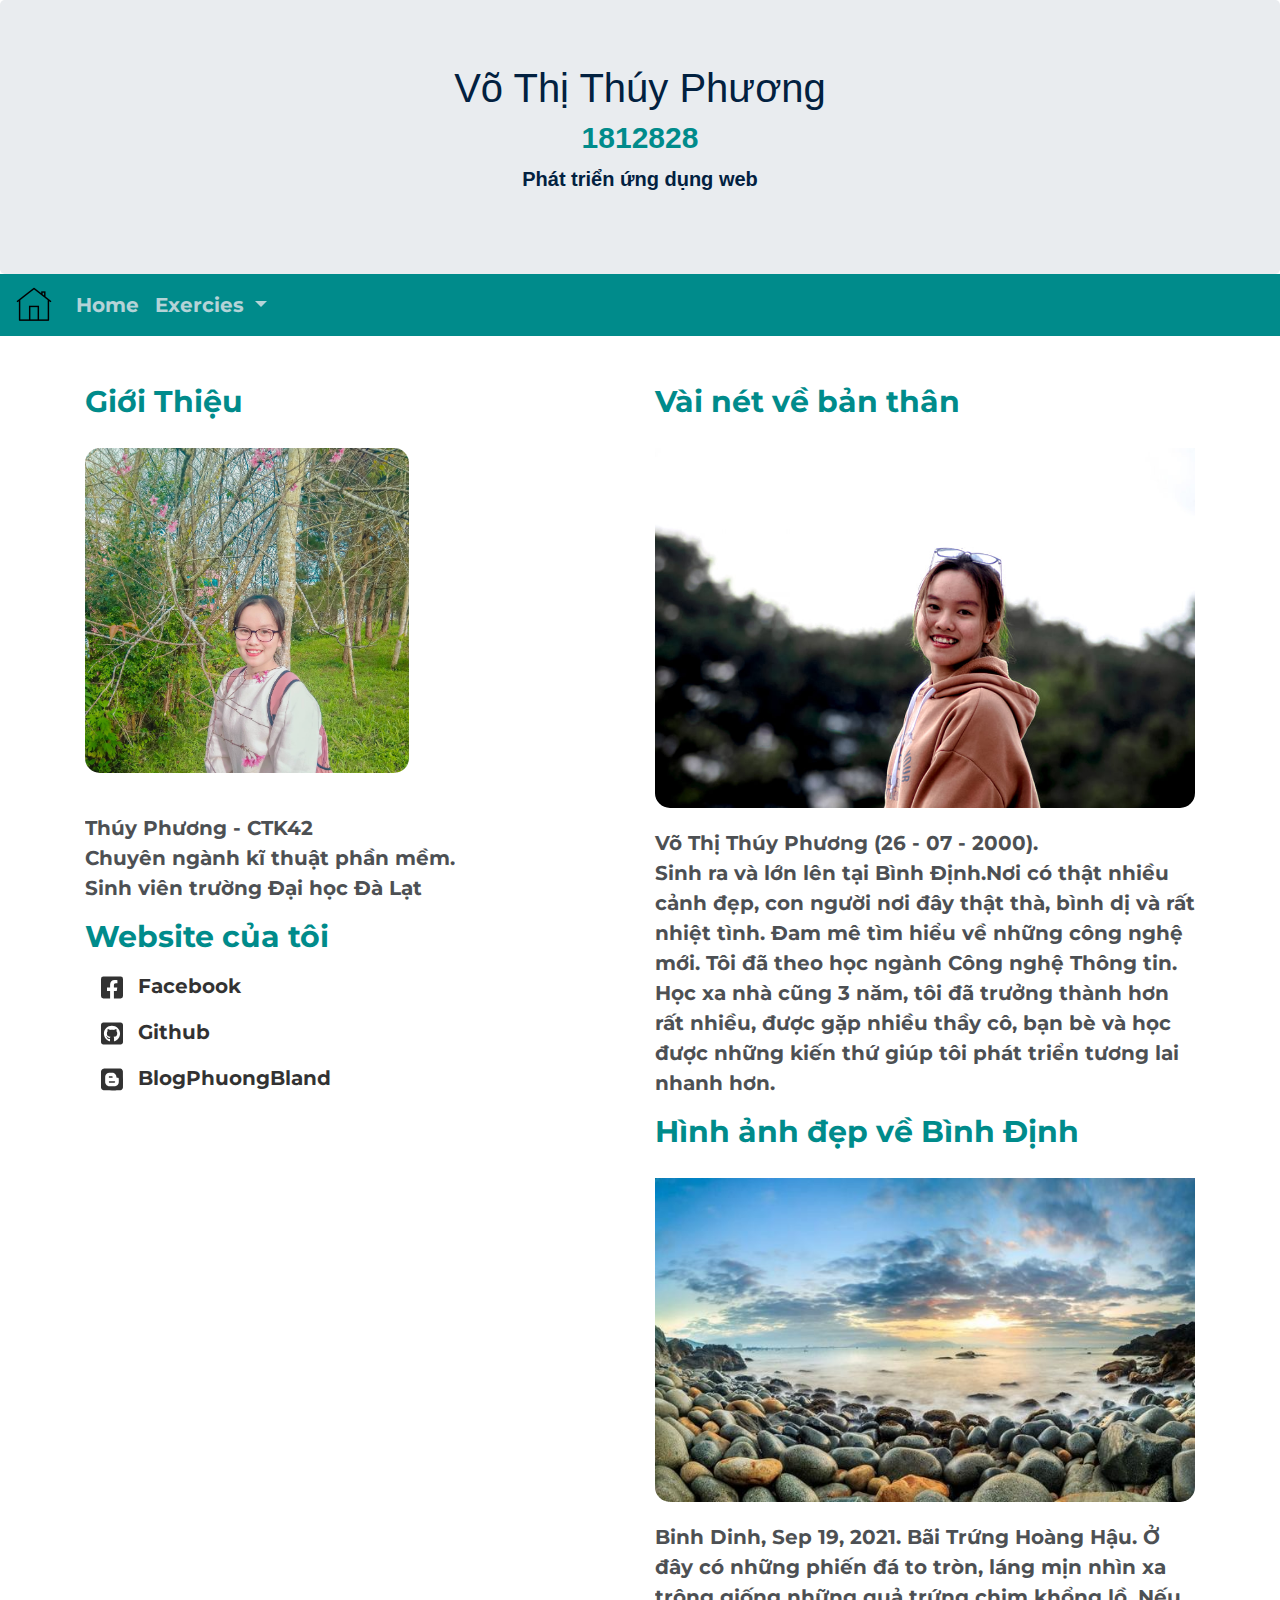
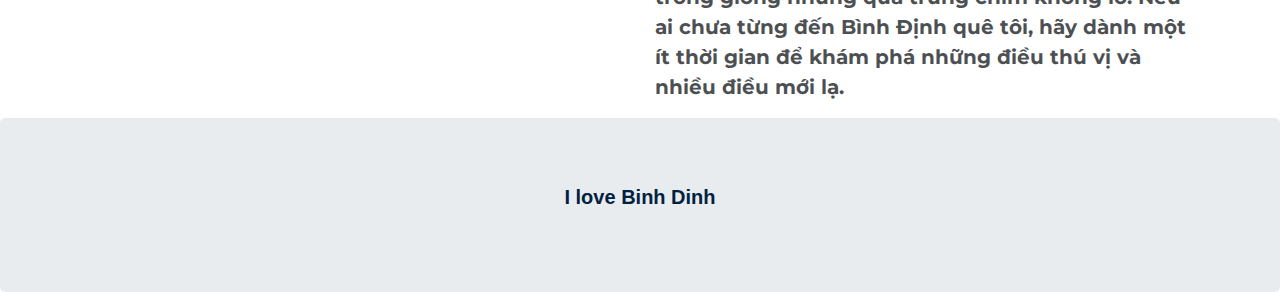
<file: index.html>
<!DOCTYPE html>
<html lang="en">

<head>
    <title>Võ Thị Thúy Phương</title>
    <meta charset="utf-8">
    <meta name="viewport" content="width=device-width, initial-scale=1">
    <link href="https://fonts.googleapis.com/css?family=Roboto:100,100i,300,300i,400,400i,500,500i,700,700i,900,900i"
        rel="stylesheet" />
    <link rel="stylesheet" href="https://maxcdn.bootstrapcdn.com/bootstrap/4.5.2/css/bootstrap.min.css">
    <script src="https://ajax.googleapis.com/ajax/libs/jquery/3.5.1/jquery.min.js"></script>
    <script src="https://cdnjs.cloudflare.com/ajax/libs/popper.js/1.16.0/umd/popper.min.js"></script>
    <script src="https://maxcdn.bootstrapcdn.com/bootstrap/4.5.2/js/bootstrap.min.js"></script>
    <link rel="preconnect" href="https://fonts.googleapis.com">
    <link rel="preconnect" href="https://fonts.gstatic.com" crossorigin>
    <link href="https://fonts.googleapis.com/css2?family=Montserrat:wght@200&display=swap" rel="stylesheet">
    <style>
        body {
            font-family: 'Montserrat', sans-serif;
            font-size: 15px;

        }

        .name img {
            width: 60%;
            border-radius: 15px;
            margin: 20px 0;
            background-size: cover;

        }

        .jumbotron {
            color: #022140;
            font-family: Arial, Helvetica, sans-serif;

        }

        .jumbotron p {
            font-weight: bold;
            font-size: 20px;
        }

        .container p {
            font-size: 20px;
            padding-top: 20px;
            font-weight: bold;
            opacity: 0.8;
        }

        .nav-item a {
            color: black;
            font-weight: bold;
            opacity: 0.8;
        }

        .nav-item a:hover {
            color: red;
            font-weight: bold;
        }

        h2 {
            font-weight: bold;
            font-size: 30px;
            color: darkcyan;
        }


        .fakeimg img {
            width: 100%;
            background-size: cover;
            border-radius: 15px;
            padding-top: 20px;
        }

        .navbar {
            background-color: darkcyan !important;
        }

        .nav a img {
            margin-right: 15px;
        }
    </style>
</head>

<body>
    <!----------------------------Jumbotron--------------------------------------------->
    <div class="jumbotron text-center" style="margin-bottom:0">
        <h1>Võ Thị Thúy Phương</h1>
        <h2>1812828</h2>
        <p>Phát triển ứng dụng web</p>

    </div>
    <!-- --------------------------------Navbar------------------------------->
    <nav class="navbar navbar-expand-lg navbar-light bg-light mb-5">
        <a class="navbar-brand" href="/index.html"> <img src="./image/home2.png"> </a>
        <button class="navbar-toggler" type="button" data-toggle="collapse" data-target="#collapsibleNavbar">
            <span class="navbar-toggler-icon"></span>
        </button>
        <div class="collapse navbar-collapse" id="navbarNavDropdown">
            <ul class="navbar-nav">
                <li class="nav-item active">
                    <a class="nav-link" href="/index.html"
                        style="color: rgb(226, 230, 235); font-size: 20px; font-weight: bold;">Home</a>
                </li>
                <li class="nav-item dropdown">
                    <a class="nav-link dropdown-toggle" href="#" id="navbarDropdownMenuLink" role="button"
                        data-toggle="dropdown" aria-haspopup="true" aria-expanded="false"
                        style="color: rgb(226, 230, 235); font-size: 20px; font-weight: bold;">
                        Exercies
                    </a>
                    <div class="dropdown-menu" aria-labelledby="navbarDropdownMenuLink"
                        style="background-color: darkcyan;">
                        <a class="dropdown-item" href="/index.html">Bootstrap</a>
                        <a class="dropdown-item" href="./1.html">Bảng 1-10</a>
                        <a class="dropdown-item" href="./2.html">Tìm phụ âm</a>
                        <a class="dropdown-item" href="./cal.html">Máy tính đơn giản</a>
                        <a class="dropdown-item" href="./jquery1.html">Bảng 1-10 jquery</a>
                        <a class="dropdown-item" href="./jquery2.html">Tìm phụ âm jquery</a>
                        <a class="dropdown-item" href="./jquery3.html">Máy tính đơn giản jquery</a>
                    </div>
                </li>
            </ul>
        </div>
    </nav>
    <!-- -----------------------------About me--------------------------------- -->
    <div class="container" style="margin-top:30px;">
        <div class="row">
            <div class="col-lg-6 col-md-12">
                <h2>Giới Thiệu</h2>
                <div class="name">
                    <img class="img" src="./image/me.jpg" ;">
                    <p>Thúy Phương - CTK42<br>Chuyên ngành kĩ thuật phần mềm.<br>
                        Sinh viên trường Đại học Đà Lạt</p>
                </div>


                <h2>Website của tôi</h2>
                <ul class="nav nav-pills flex-column">
                    <li class="nav-item " style="font-size: 20px;">
                        <a class="nav-link  " href="https://www.facebook.com/phuongvo.78/"><img
                                src="./image/facebook.svg" height="25">Facebook</a>
                    </li>
                    <li class="nav-item" style="font-size: 20px;">
                        <a class="nav-link" href="https://github.com/PhuongBland"><img src="./image/github.svg"
                                height="25">Github</a>
                    </li>

                    <li class="nav-item" style="font-size: 20px;">
                        <a class="nav-link" href="https://phuongbland.blogspot.com/"><img src="./image/blogger.svg"
                                height="25">BlogPhuongBland</a>
                    </li>
                </ul>
                <p>
                </p>
                <hr class="d-sm-none">
            </div>
            <div class="col-lg-6 col-md-12">
                <h2>Vài nét về bản thân</h2>

                <div class="fakeimg">
                    <img src="./image/hinh1.jpg" alt="">
                </div>

                <p>Võ Thị Thúy Phương (26 - 07 - 2000).<br>
                    Sinh ra và lớn lên tại Bình Định.Nơi có thật nhiều cảnh đẹp, con người
                    nơi đây thật thà, bình dị và
                    rất nhiệt tình.
                    Đam mê tìm hiểu về những công nghệ mới. Tôi đã theo học ngành Công nghệ Thông tin.
                    Học xa nhà cũng 3 năm, tôi đã trưởng thành hơn rất nhiều, được gặp nhiều thầy cô, bạn bè và học được
                    những kiến thứ giúp tôi phát triển tương lai nhanh hơn.
                </p>

                <h2>Hình ảnh đẹp về Bình Định</h2>
                <div class="fakeimg">
                    <img class="fakeimg-b" src="./image/baitrung.jpg">
                </div>

                <p>Binh Dinh, Sep 19, 2021.
                    Bãi Trứng Hoàng Hậu. Ở đây có những phiến đá to tròn, láng mịn nhìn xa trông giống những quả trứng
                    chim khổng lồ.
                    Nếu ai chưa từng đến Bình Định quê tôi, hãy dành một
                    ít thời gian để khám phá những điều thú vị và
                    nhiều điều mới lạ.</p>

            </div>
        </div>
    </div>

    <div class=" jumbotron text-center" style="margin-bottom:0">
        <p>I love Binh Dinh</p>
    </div>
</body>

</html>
</file>
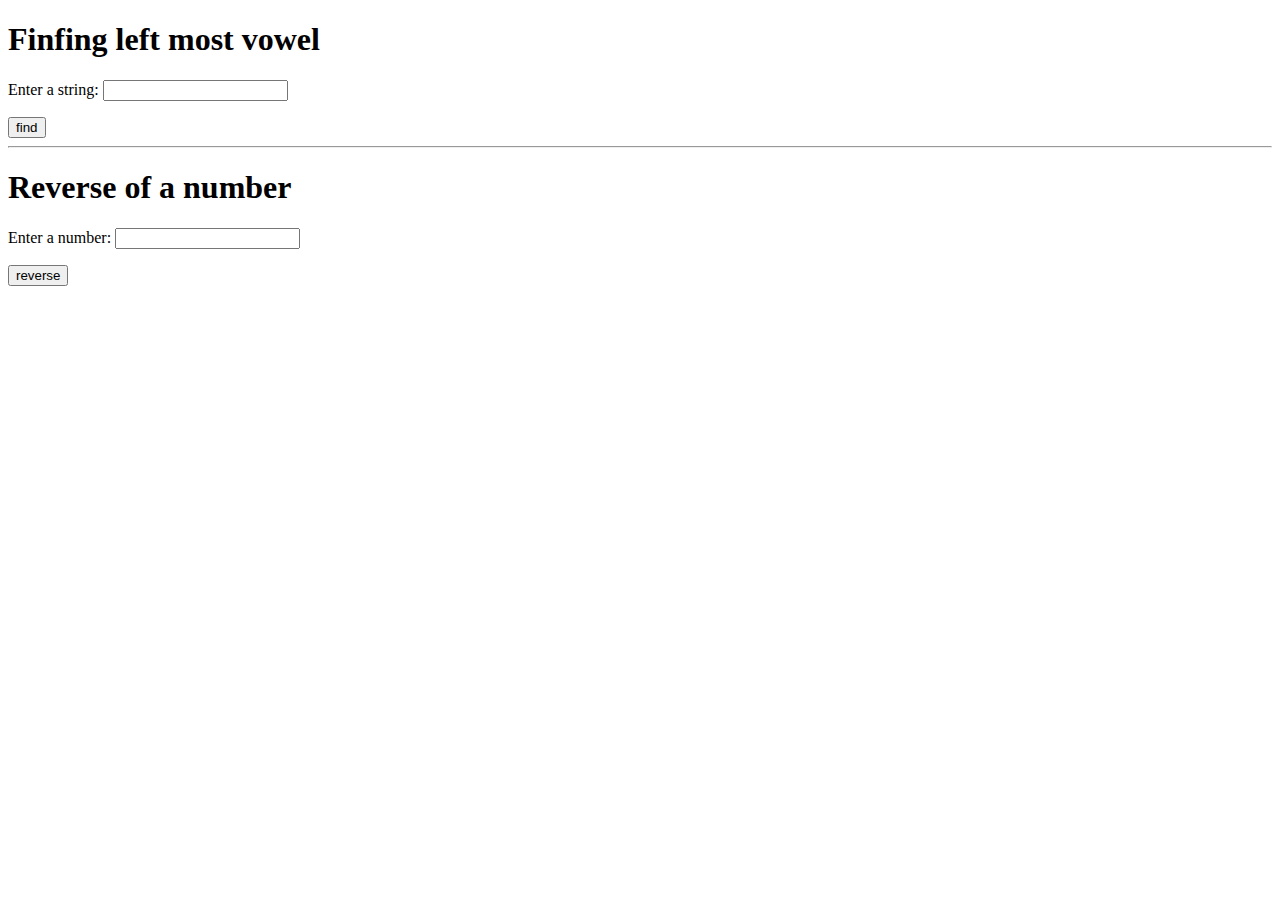
<file: 2.html>
<!DOCTYPE html>
<html lang="en">

<head>
    <meta charset="UTF-8">
    <meta http-equiv="X-UA-Compatible" content="IE=edge">
    <meta name="viewport" content="width=device-width, initial-scale=1.0">
    <title>Võ Thị Thúy Phương - 1812828</title>
</head>

<body>
    <section>
        <h1>Finfing left most vowel</h1>
        <p>Enter a string: <input type="text" id="t1"></p>
        <input type="button" value="find" onclick="alert(findLMV())">
    </section>
    <hr>
    <section>
        <h1>Reverse of a number</h1>
        <p>Enter a number: <input type="text" id="t2"></p>
        <input type="button" value="reverse" onclick="alert(reverse(document.getElementById('t2').value))">
    </section>

    <script src="/Lab01/Bai02/2.js"></script>

</body>

</html>
</file>
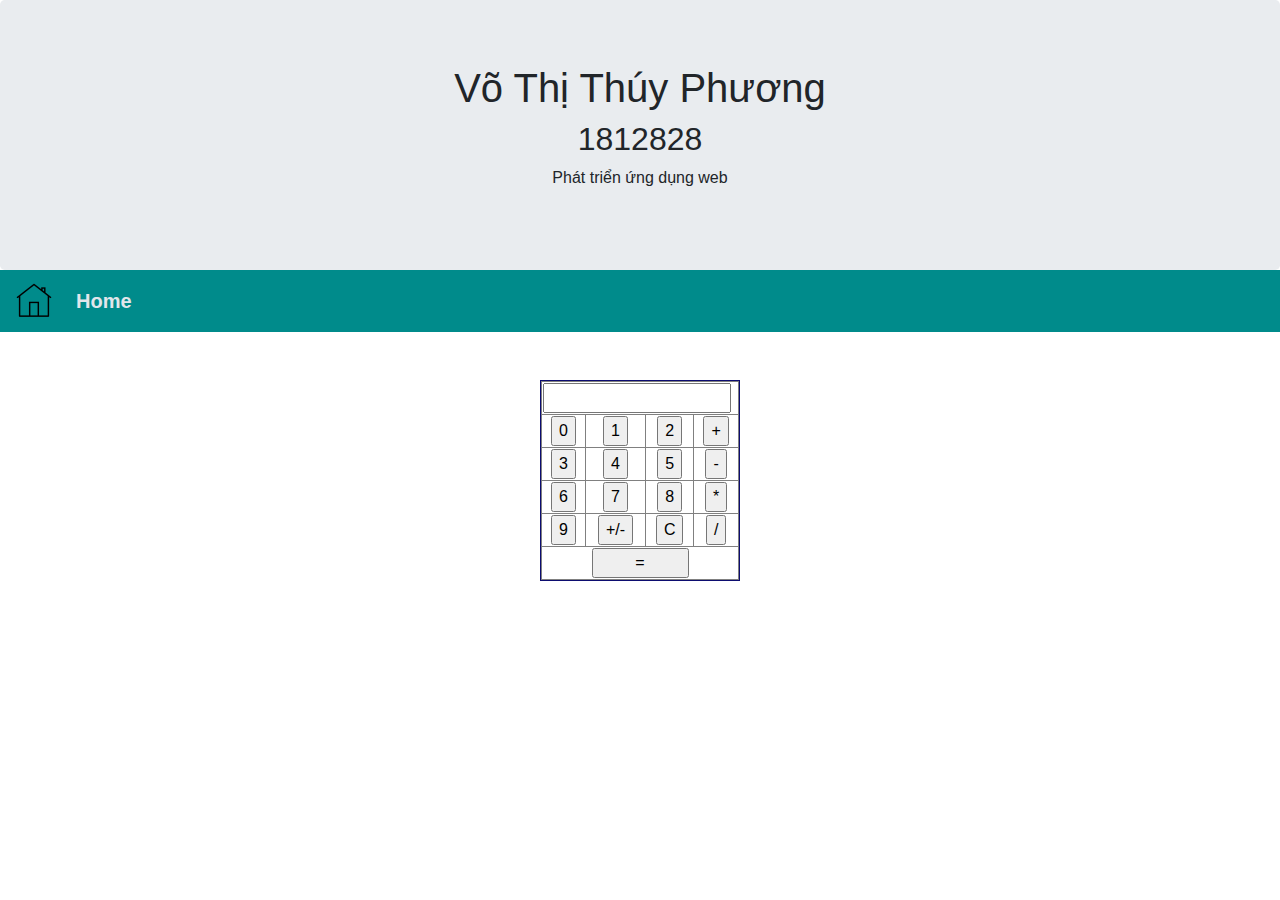
<file: cal.html>
<!DOCTYPE html>
<html lang="en">

<head>
    <meta charset="utf-8">
    <meta name="viewport" content="width=device-width, initial-scale=1">
    <link rel="stylesheet" href="https://maxcdn.bootstrapcdn.com/bootstrap/4.5.2/css/bootstrap.min.css">
    <script src="https://ajax.googleapis.com/ajax/libs/jquery/3.5.1/jquery.min.js"></script>
    <script src="https://cdnjs.cloudflare.com/ajax/libs/popper.js/1.16.0/umd/popper.min.js"></script>
    <script src="https://maxcdn.bootstrapcdn.com/bootstrap/4.5.2/js/bootstrap.min.js"></script>

    <title>Võ Thị Thúy Phương - 1812828</title>
    <style>
        .fakeimg {
            height: 200px;
            background: #aaa;

        }

        .navbar {
            background-color: darkcyan !important;
        }

        #main {
            width: 200px;
            display: block;
            margin: auto;
            border: 1px solid rgb(12, 12, 112);
        }
    </style>
</head>

<body>

    <div class="jumbotron text-center" style="margin-bottom:0">
        <h1>Võ Thị Thúy Phương</h1>
        <h2>1812828</h2>
        <p>Phát triển ứng dụng web</p>

    </div>

    <nav class="navbar navbar-expand-lg navbar-dark bg-light mb-5">
        <a class="navbar-brand" href="./index.html"> <img src="./image/home2.png"> </a>
        <button class="navbar-toggler" type="button" data-toggle="collapse" data-target="#navbarNavDropdown">
            <span class="navbar-toggler-icon"></span>
        </button>
        <div class="collapse navbar-collapse" id="navbarNavDropdown">
            <ul class="navbar-nav">
                <li class="nav-item active">
                    <a class="nav-link" href="./index.html"
                        style="color: rgb(226, 230, 235); font-size: 20px; font-weight: bold;">Home</a>
                </li>

            </ul>
        </div>
    </nav>

    <div id="main">
        <table style="width:100%; " border="1">
            <tr>
                <td colspan=4><input style="width:97%" type=text id=res size=16 onfocus="this.blur();"></td>
            </tr>
            <tr>
                <td style="text-align:center"><input type="button" id="b1" value=0 size=2 onclick="f(0)"></td>
                <td style="text-align:center "><input type="button" id="b2" value=1 size=2 onclick="f('1')"></td>
                <td style="text-align:center"><input type="button" id="b3" value=2 size=2 onclick="f('2')"></td>
                <td style="text-align:center"><input type="button" id="b4" value=+ size=2 onclick="f('+')"></td>
            </tr>
            <tr>
                <td style="text-align:center"><input type="button" id="b5" value=3 size=2 onclick="f('3')"></td>
                <td style="text-align:center"><input type="button" id="b6" value=4 size=2 onclick="f('4')"></td>
                <td style="text-align:center"><input type="button" id="b7" value=5 size=2 onclick="f('5')"></td>
                <td style="text-align:center"><input type="button" id="b8" value=- size=2 onclick="f('-')"></td>
            </tr>
            <tr>
                <td style="text-align:center"><input type="button" id="b9" value=6 size=2 onclick="f('6')"></td>
                <td style="text-align:center"><input type="button" id="b10" value=7 size=2 onclick="f('7')"></td>
                <td style="text-align:center"><input type="button" id="b11" value=8 size=2 onclick="f('8')"></td>
                <td style="text-align:center"><input type="button" id="b12" value=* size=2 onclick="f('*')"></td>
            </tr>
            <tr>
                <td style="text-align:center"><input type="button" id="b13" value=9 size=2 onclick="f('9')"></td>
                <td style="text-align:center"><input type="button" id="b14" value=+/- size=2 onclick="f('--')"></td>
                <td style="text-align:center"><input type="button" id="b15" value='C' size=2 onclick="f('c')"></td>
                <td style="text-align:center"><input type="button" id="b16" value='/' size=2 onclick="f('/')"></td>
            </tr>
            <tr>
                <td colspan=4 style="text-align:center"><input style="width:50%" type="button" value="="
                        onclick="f('=')"></td>
            </tr>
    </div>


    <script type=text/javascript src=cal.js> </script>
</body>

</html>
</file>
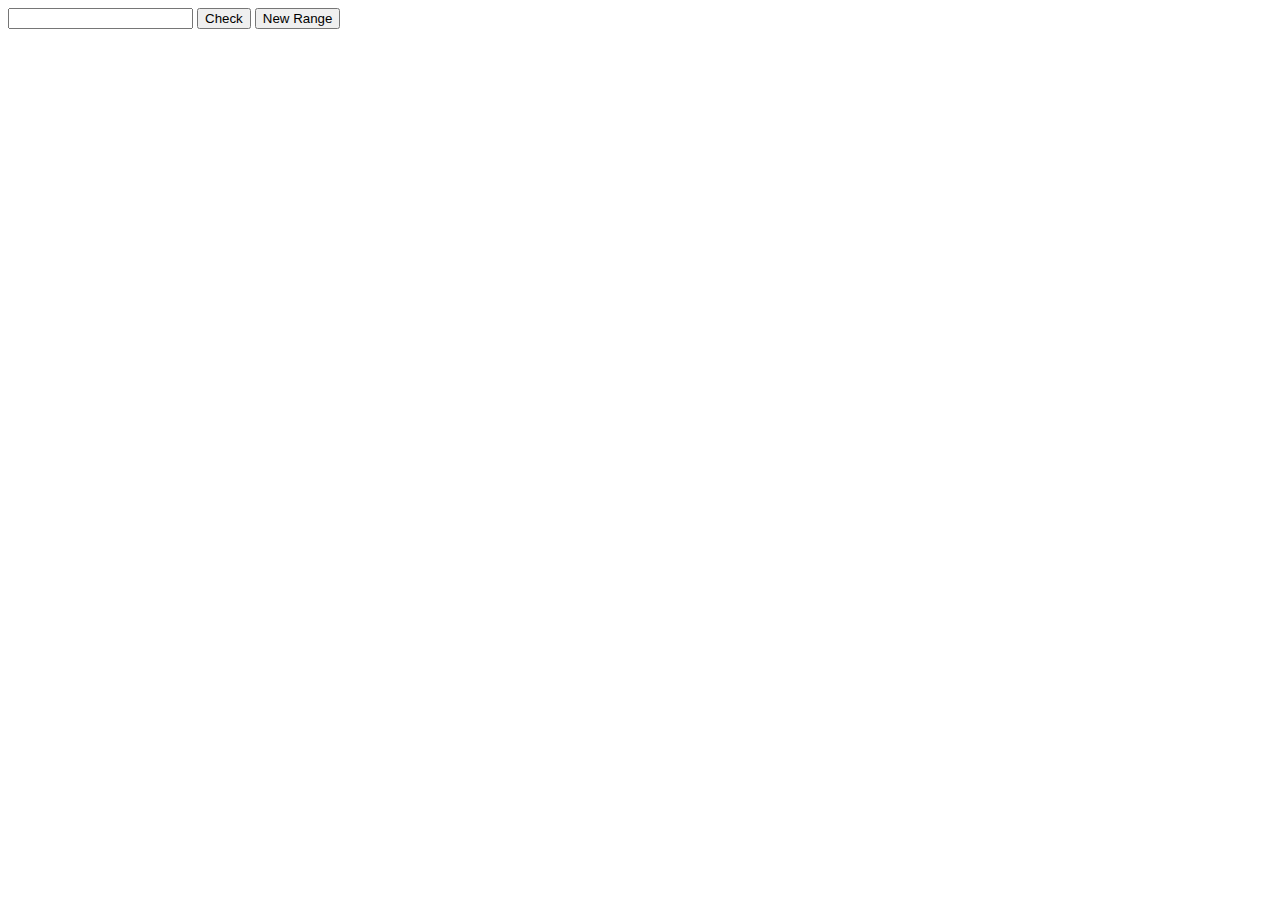
<file: jquery1.html>
<!DOCTYPE html>
<html lang="en">

<head>
    <meta charset="UTF-8">
    <meta http-equiv="X-UA-Compatible" content="IE=edge">
    <meta name="viewport" content="width=device-width, initial-scale=1.0">
    <title>Võ Thị Thúy Phương - 1812828</title>

    <script src="/jquery1.html"></script>

</head>

<body>
<div class="content">
    <input class="input" id="input" type="text">
    <button class="btn" id="check">Check</button>
    <button class="btn" id="new">New Range</button>
    <div class="res"></div>
</div>
</body>

</html>
</file>
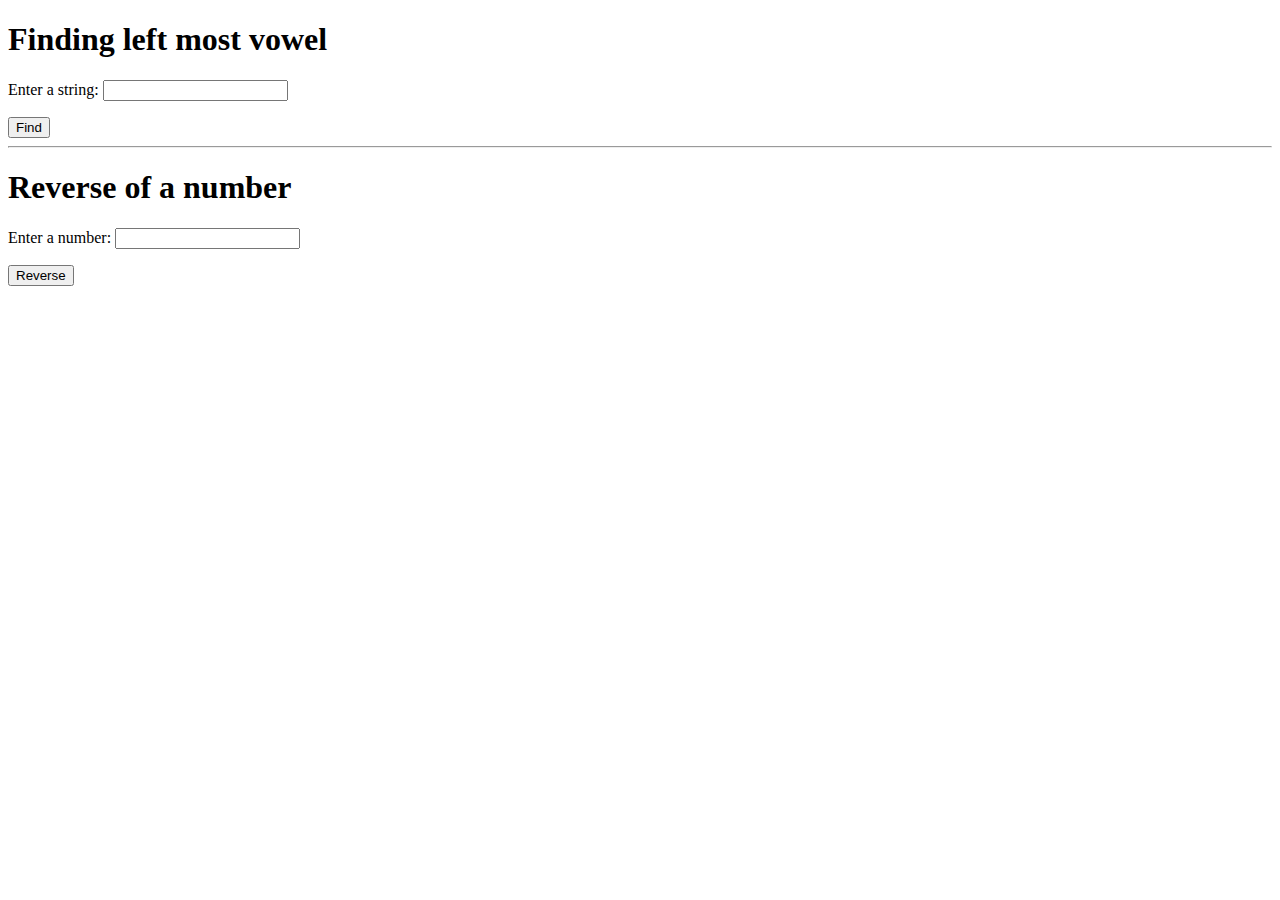
<file: jquery2.html>
<!DOCTYPE html>
<html lang="en">

<head>
    <meta charset="UTF-8">
    <meta http-equiv="X-UA-Compatible" content="IE=edge">
    <meta name="viewport" content="width=device-width, initial-scale=1.0">
    <script src="https://ajax.googleapis.com/ajax/libs/jquery/3.5.1/jquery.min.js"></script>
    <script src="/jquery2.js"></script>

    <title>Võ Thị Thúy Phương - 1812828</title>

</head>

<body>
    <section>
        <h1>Finding left most vowel</h1>
        <p>Enter a string: <input type="text" id="t1" /></p>
        <button id="find">Find</button>
    </section>
    <hr>
    <h1>Reverse of a number</h1>
    <p>Enter a number: <input type="text" id="t2"></p>
    <button id="reverse">Reverse</button>
    </section>
</body>

</html>
</file>
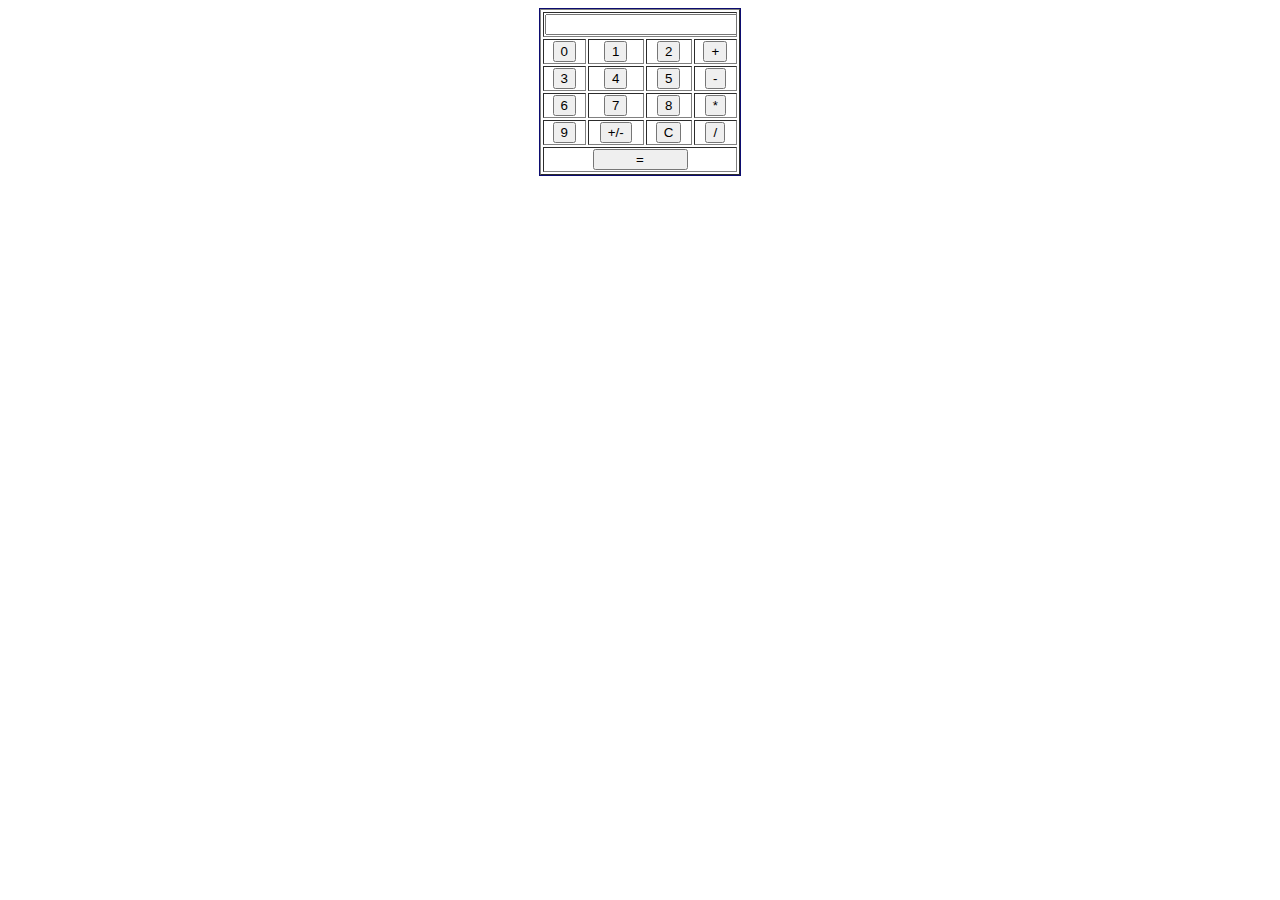
<file: jquery3.html>
<!DOCTYPE html>
<html lang="en">

<head>
    <meta charset="UTF-8">
    <meta http-equiv="X-UA-Compatible" content="IE=edge">
    <meta name="viewport" content="width=device-width, initial-scale=1.0">
    <script src="https://ajax.googleapis.com/ajax/libs/jquery/3.5.1/jquery.min.js"></script>
    <script type=text/javascript src="jquery3.js">
     </script>

    <title>Võ Thị Thúy Phương - 1812828</title>

    <style>
        #main {
            width: 200px;
            display: block;
            margin: auto;
            border: 1px solid rgb(12, 12, 112);
        }
    </style>
</head>
<div id="main">
    <table style="width:100%; " border="1">
        <tr>
            <td colspan=4><input style="width:97%" type=text id=res size=16 onfocus="this.blur();"></td>
        </tr>
        <tr>
            <td style="text-align:center"><input type="button" id="b1" value=0 size=2 onclick="f(0)"></td>
            <td style="text-align:center"><input type="button" id="b2" value=1 size=2 onclick="f('1')"></td>
            <td style="text-align:center"><input type="button" id="b3" value=2 size=2 onclick="f('2')"></td>
            <td style="text-align:center"><input type="button" id="b4" value=+ size=2 onclick="f('+')"></td>
        </tr>
        <tr>
            <td style="text-align:center"><input type="button" id="b5" value=3 size=2 onclick="f('3')"></td>
            <td style="text-align:center"><input type="button" id="b6" value=4 size=2 onclick="f('4')"></td>
            <td style="text-align:center"><input type="button" id="b7" value=5 size=2 onclick="f('5')"></td>
            <td style="text-align:center"><input type="button" id="b8" value=- size=2 onclick="f('-')"></td>
        </tr>
        <tr>
            <td style="text-align:center"><input type="button" id="b9" value=6 size=2 onclick="f('6')"></td>
            <td style="text-align:center"><input type="button" id="b10" value=7 size=2 onclick="f('7')"></td>
            <td style="text-align:center"><input type="button" id="b11" value=8 size=2 onclick="f('8')"></td>
            <td style="text-align:center"><input type="button" id="b12" value=* size=2 onclick="f('*')"></td>
        </tr>
        <tr>
            <td style="text-align:center"><input type="button" id="b13" value=9 size=2 onclick="f('9')"></td>
            <td style="text-align:center"><input type="button" id="b14" value=+/- size=2 onclick="f('--')"></td>
            <td style="text-align:center"><input type="button" id="b15" value='C' size=2 onclick="f('c')"></td>
            <td style="text-align:center"><input type="button" id="b16" value='/' size=2 onclick="f('/')"></td>
        </tr>
        <tr>
            <td colspan=4 style="text-align:center"><input style="width:50%" type="button" value="=" onclick="f('=')">
            </td>
        </tr>
</div>
</body>

</html>
</file>
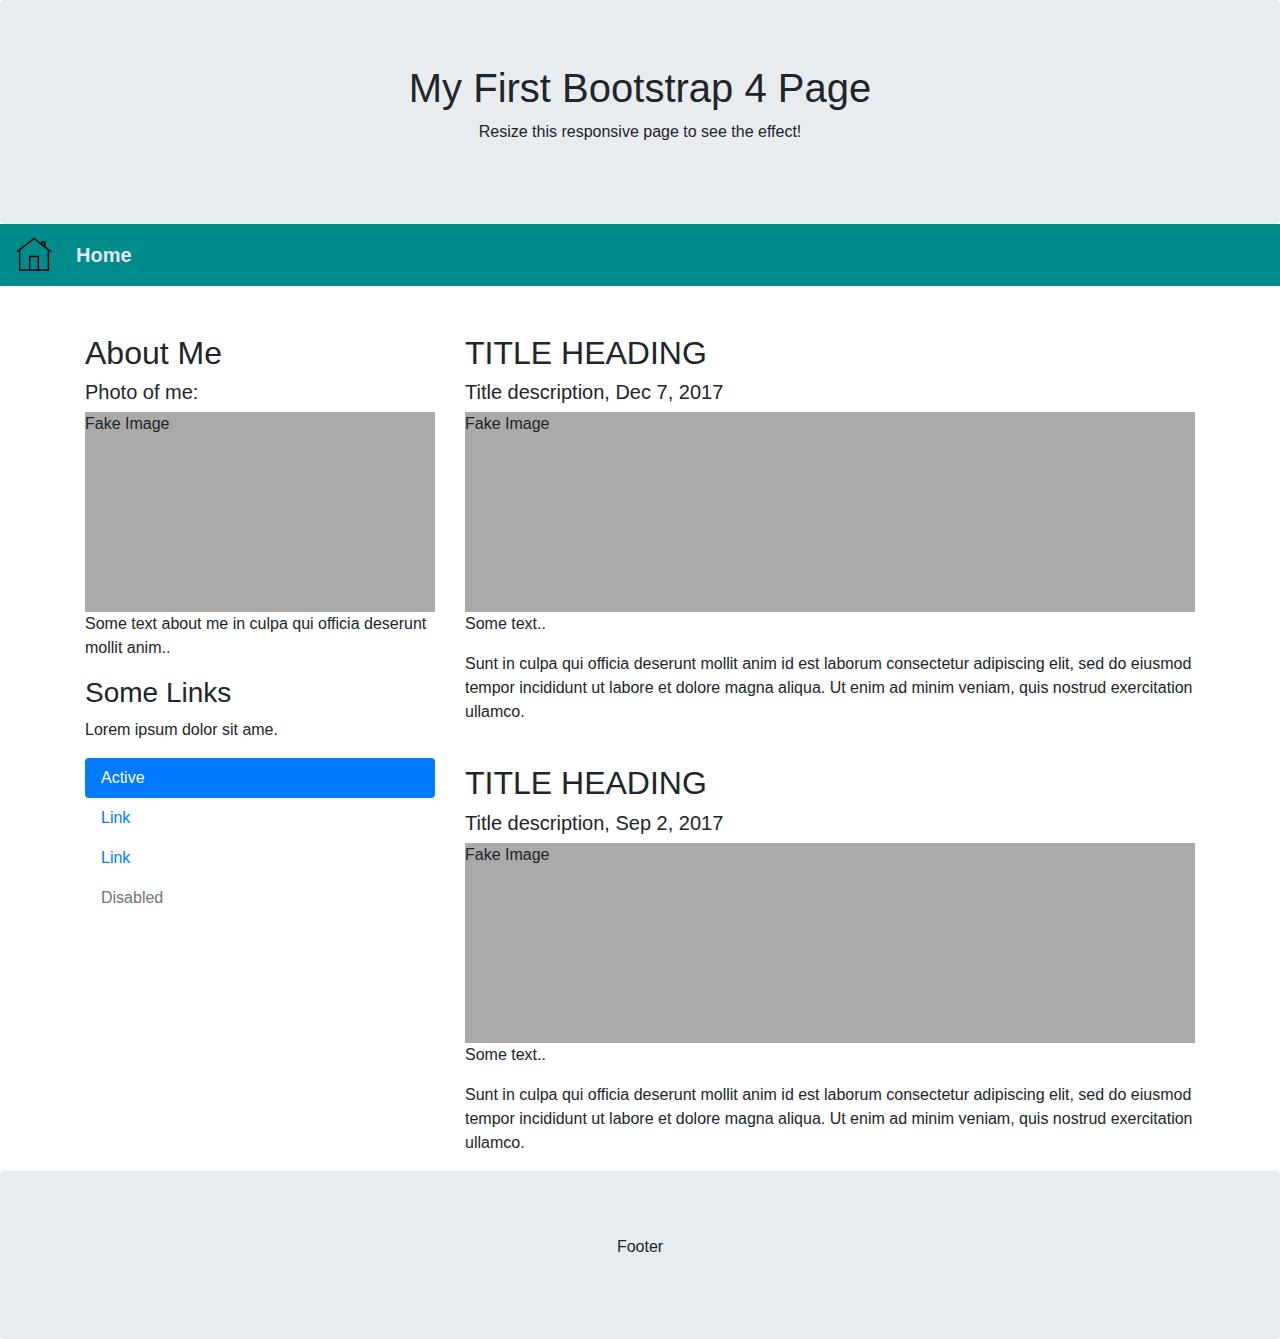
<file: lt1.html>
<!DOCTYPE html>
<html lang="en">

<head>
    <title>Bootstrap 4 Website Example</title>
    <meta charset="utf-8">
    <meta name="viewport" content="width=device-width, initial-scale=1">
    <link rel="stylesheet" href="https://maxcdn.bootstrapcdn.com/bootstrap/4.5.2/css/bootstrap.min.css">
    <script src="https://ajax.googleapis.com/ajax/libs/jquery/3.5.1/jquery.min.js"></script>
    <script src="https://cdnjs.cloudflare.com/ajax/libs/popper.js/1.16.0/umd/popper.min.js"></script>
    <script src="https://maxcdn.bootstrapcdn.com/bootstrap/4.5.2/js/bootstrap.min.js"></script>
    <style>
        .fakeimg {
            height: 200px;
            background: #aaa;
            
        }
         .navbar {
            background-color: darkcyan !important;
        }
    </style>
</head>

<body>

    <div class="jumbotron text-center" style="margin-bottom:0">
        <h1>My First Bootstrap 4 Page</h1>
        <p>Resize this responsive page to see the effect!</p>
    </div>

    <nav class="navbar navbar-expand-lg navbar-dark bg-light mb-5">
        <a class="navbar-brand" href="./index.html"> <img src="./image/home2.png"> </a>
        <button class="navbar-toggler" type="button" data-toggle="collapse" data-target="#navbarNavDropdown">
            <span class="navbar-toggler-icon"></span>
        </button>
        <div class="collapse navbar-collapse" id="navbarNavDropdown">
            <ul class="navbar-nav">
                <li class="nav-item active">
                    <a class="nav-link" href="./index.html"
                        style="color: rgb(226, 230, 235); font-size: 20px; font-weight: bold;">Home</a>
                </li>
            </ul>
        </div>
    </nav>

    <div class="container" style="margin-top:30px">
        <div class="row">
            <div class="col-sm-4">
                <h2>About Me</h2>
                <h5>Photo of me:</h5>
                <div class="fakeimg">Fake Image</div>
                <p>Some text about me in culpa qui officia deserunt mollit anim..</p>
                <h3>Some Links</h3>
                <p>Lorem ipsum dolor sit ame.</p>
                <ul class="nav nav-pills flex-column">
                    <li class="nav-item">
                        <a class="nav-link active" href="#">Active</a>
                    </li>
                    <li class="nav-item">
                        <a class="nav-link" href="#">Link</a>
                    </li>
                    <li class="nav-item">
                        <a class="nav-link" href="#">Link</a>
                    </li>
                    <li class="nav-item">
                        <a class="nav-link disabled" href="#">Disabled</a>
                    </li>
                </ul>
                <hr class="d-sm-none">
            </div>
            <div class="col-sm-8">
                <h2>TITLE HEADING</h2>
                <h5>Title description, Dec 7, 2017</h5>
                <div class="fakeimg">Fake Image</div>
                <p>Some text..</p>
                <p>Sunt in culpa qui officia deserunt mollit anim id est laborum consectetur adipiscing elit, sed do
                    eiusmod tempor incididunt ut labore et dolore magna aliqua. Ut enim ad minim veniam, quis nostrud
                    exercitation ullamco.</p>
                <br>
                <h2>TITLE HEADING</h2>
                <h5>Title description, Sep 2, 2017</h5>
                <div class="fakeimg">Fake Image</div>
                <p>Some text..</p>
                <p>Sunt in culpa qui officia deserunt mollit anim id est laborum consectetur adipiscing elit, sed do
                    eiusmod tempor incididunt ut labore et dolore magna aliqua. Ut enim ad minim veniam, quis nostrud
                    exercitation ullamco.</p>
            </div>
        </div>
    </div>

    <div class="jumbotron text-center" style="margin-bottom:0">
        <p>Footer</p>
    </div>

</body>

</html>
</file>
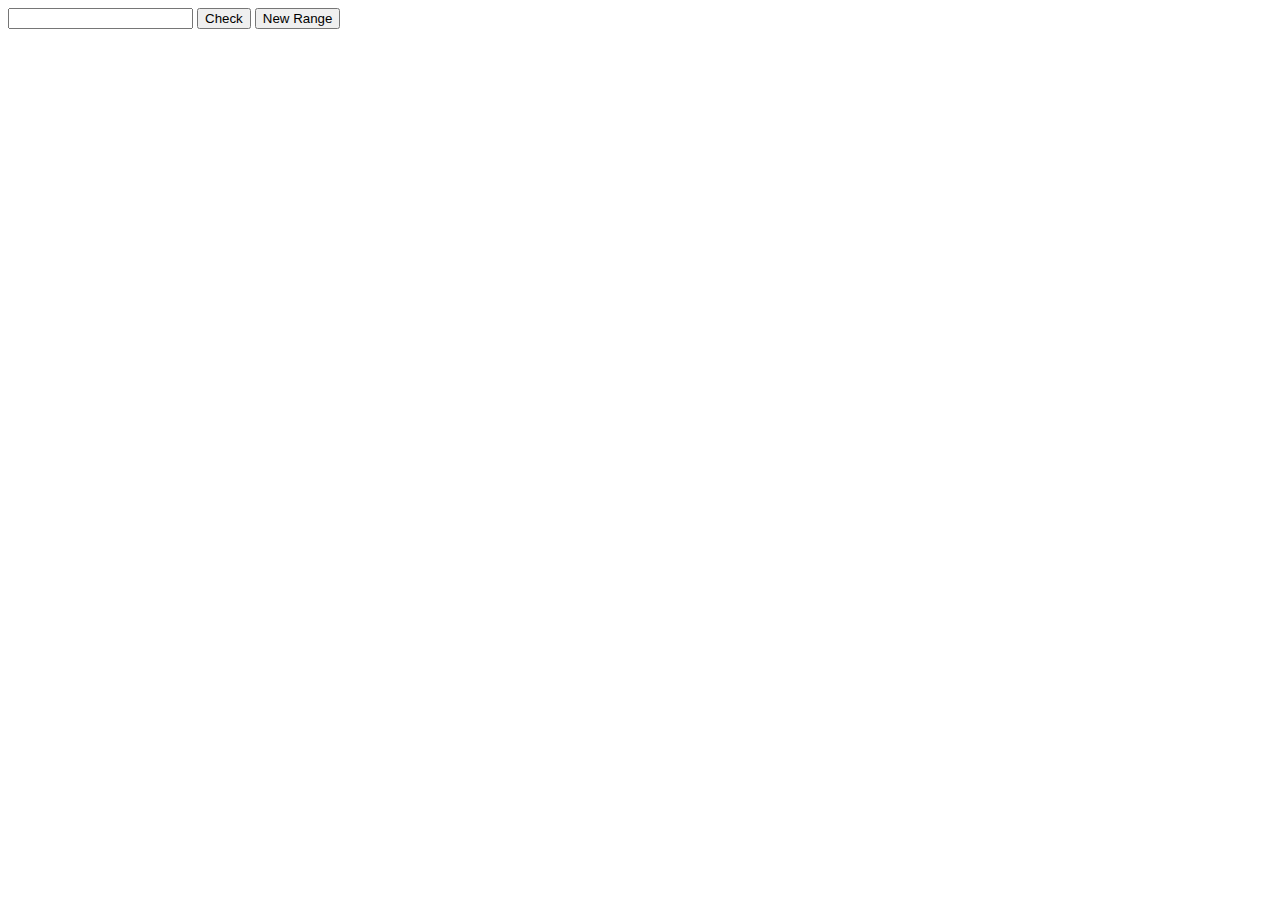
<file: Lab01/Bai01-jquery/lt1.html>
<!DOCTYPE html>
<html lang="en">

<head>
    <meta charset="UTF-8">
    <meta http-equiv="X-UA-Compatible" content="IE=edge">
    <meta name="viewport" content="width=device-width, initial-scale=1.0">
    <title>Võ Thị Thúy Phương - 1812828</title>

    <script src="/Lab01/Bai01-jquery/lt1.html"></script>

</head>

<body>
<div class="content">
    <input class="input" id="input" type="text">
    <button class="btn" id="check">Check</button>
    <button class="btn" id="new">New Range</button>
    <div class="res"></div>
</div>
</body>

</html>
</file>
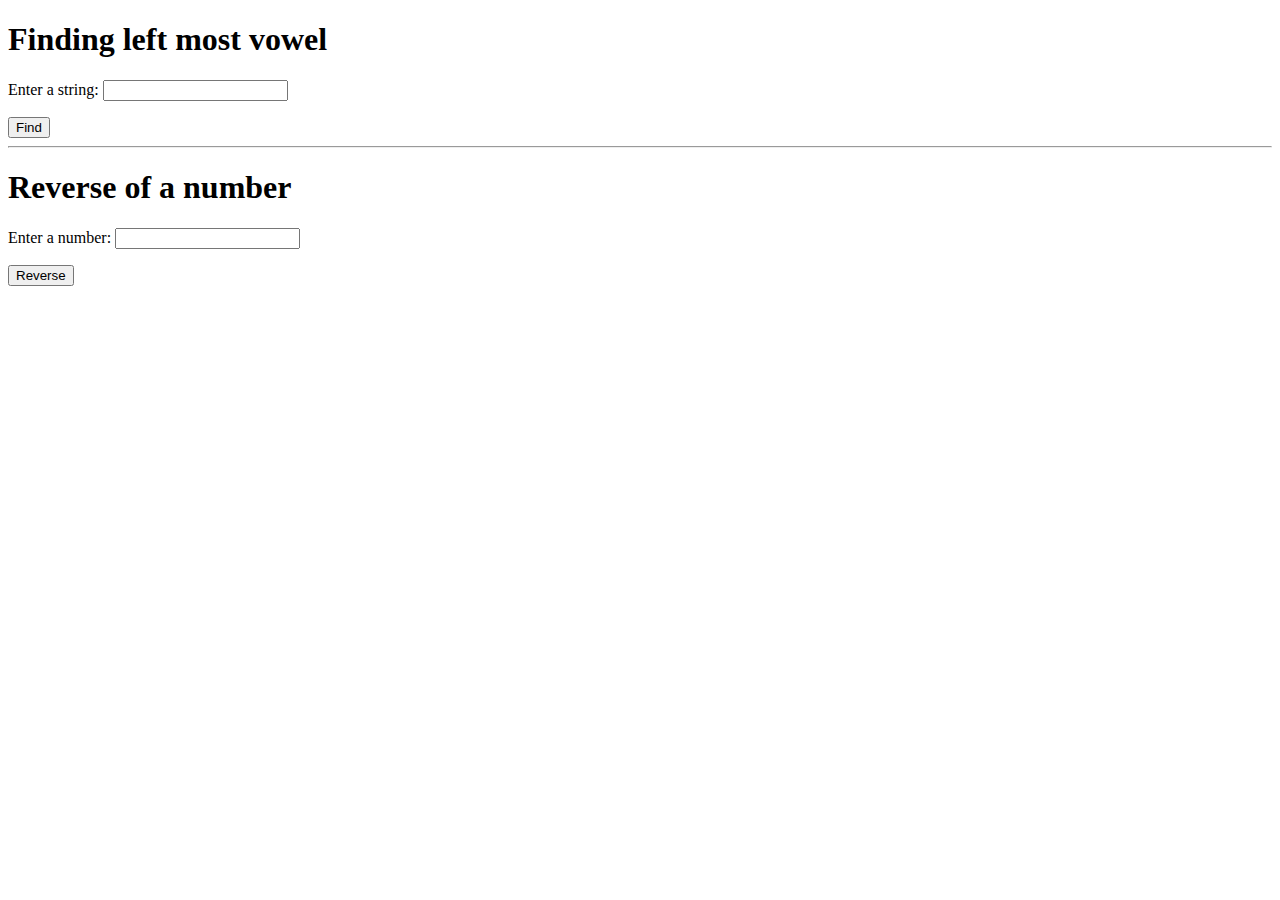
<file: Lab01/Bai02-jquery/lt1.html>
<!DOCTYPE html>
<html lang="en">

<head>
    <meta charset="UTF-8">
    <meta http-equiv="X-UA-Compatible" content="IE=edge">
    <meta name="viewport" content="width=device-width, initial-scale=1.0">
    <script src="https://ajax.googleapis.com/ajax/libs/jquery/3.5.1/jquery.min.js"></script>
    <script src="/Lab01/Bai02-jquery/jquery.js"></script>

    <title>Võ Thị Thúy Phương - 1812828</title>

</head>
<body>
    <section>
        <h1>Finding left most vowel</h1>
        <p>Enter a string: <input type="text" id="t1" /></p>
        <button id="find">Find</button>
    </section>
    <hr>
    <h1>Reverse of a number</h1>
    <p>Enter a number: <input type="text" id="t2"></p>
    <button id="reverse">Reverse</button>
    </section>
</body>

</html>
</file>
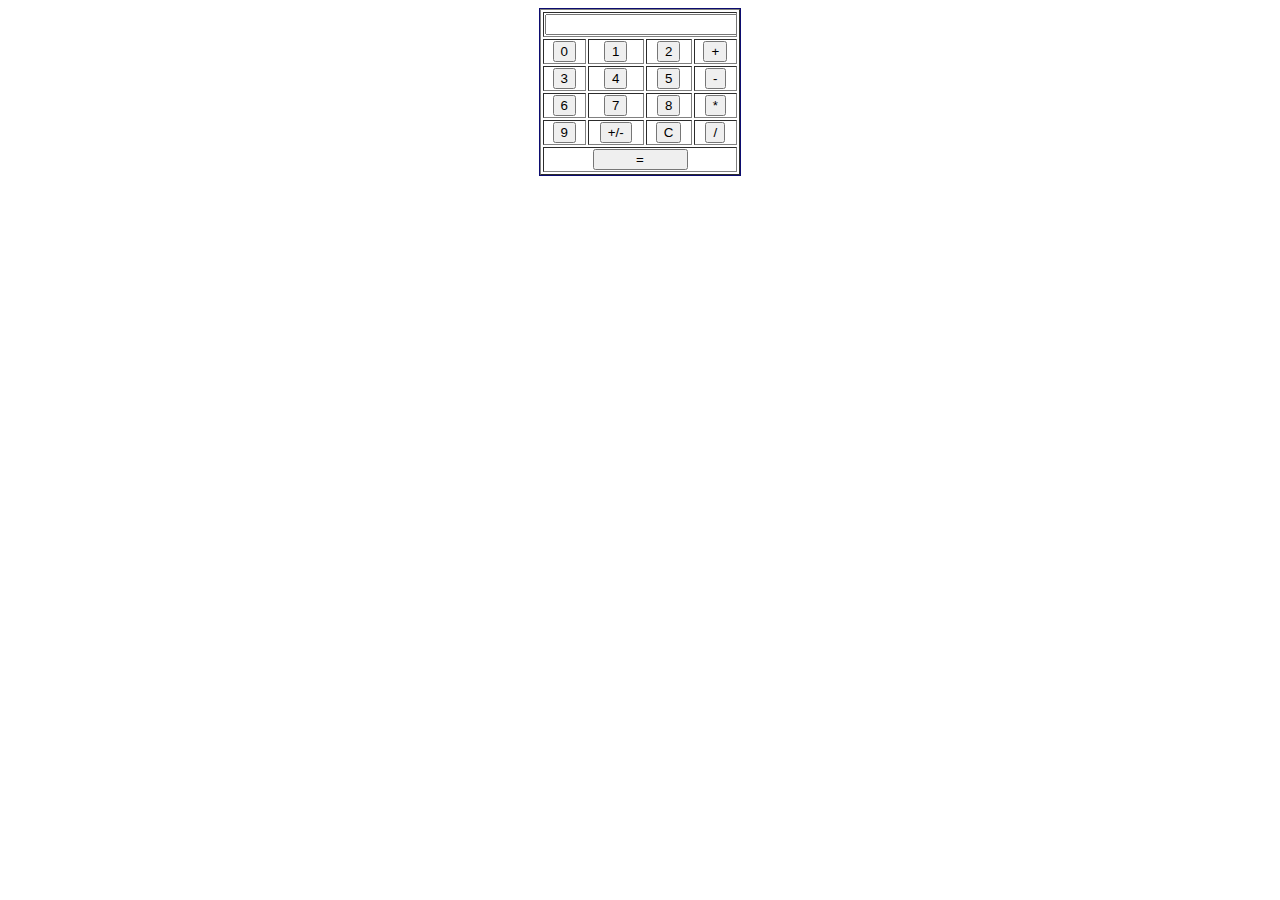
<file: Lab01/Bai03-jquery/lt2.html>
<!DOCTYPE html>
<html lang="en">

<head>
    <meta charset="UTF-8">
    <meta http-equiv="X-UA-Compatible" content="IE=edge">
    <meta name="viewport" content="width=device-width, initial-scale=1.0">
    <script src="https://ajax.googleapis.com/ajax/libs/jquery/3.5.1/jquery.min.js"></script>
    <script type=text/javascript src="/Lab01/Bai03-jquery/jquery.js">
     </script>

    <title>Võ Thị Thúy Phương - 1812828</title>

    <style>
        #main {
            width: 200px;
            display: block;
            margin: auto;
            border: 1px solid rgb(12, 12, 112);
        }
    </style>
</head>
<div id="main">
    <table style="width:100%; " border="1">
        <tr>
            <td colspan=4><input style="width:97%" type=text id=res size=16 onfocus="this.blur();"></td>
        </tr>
        <tr>
            <td style="text-align:center"><input type="button" id="b1" value=0 size=2 onclick="f(0)"></td>
            <td style="text-align:center"><input type="button" id="b2" value=1 size=2 onclick="f('1')"></td>
            <td style="text-align:center"><input type="button" id="b3" value=2 size=2 onclick="f('2')"></td>
            <td style="text-align:center"><input type="button" id="b4" value=+ size=2 onclick="f('+')"></td>
        </tr>
        <tr>
            <td style="text-align:center"><input type="button" id="b5" value=3 size=2 onclick="f('3')"></td>
            <td style="text-align:center"><input type="button" id="b6" value=4 size=2 onclick="f('4')"></td>
            <td style="text-align:center"><input type="button" id="b7" value=5 size=2 onclick="f('5')"></td>
            <td style="text-align:center"><input type="button" id="b8" value=- size=2 onclick="f('-')"></td>
        </tr>
        <tr>
            <td style="text-align:center"><input type="button" id="b9" value=6 size=2 onclick="f('6')"></td>
            <td style="text-align:center"><input type="button" id="b10" value=7 size=2 onclick="f('7')"></td>
            <td style="text-align:center"><input type="button" id="b11" value=8 size=2 onclick="f('8')"></td>
            <td style="text-align:center"><input type="button" id="b12" value=* size=2 onclick="f('*')"></td>
        </tr>
        <tr>
            <td style="text-align:center"><input type="button" id="b13" value=9 size=2 onclick="f('9')"></td>
            <td style="text-align:center"><input type="button" id="b14" value=+/- size=2 onclick="f('--')"></td>
            <td style="text-align:center"><input type="button" id="b15" value='C' size=2 onclick="f('c')"></td>
            <td style="text-align:center"><input type="button" id="b16" value='/' size=2 onclick="f('/')"></td>
        </tr>
        <tr>
            <td colspan=4 style="text-align:center"><input style="width:50%" type="button" value="=" onclick="f('=')">
            </td>
        </tr>
</div>
</body>

</html>
</file>
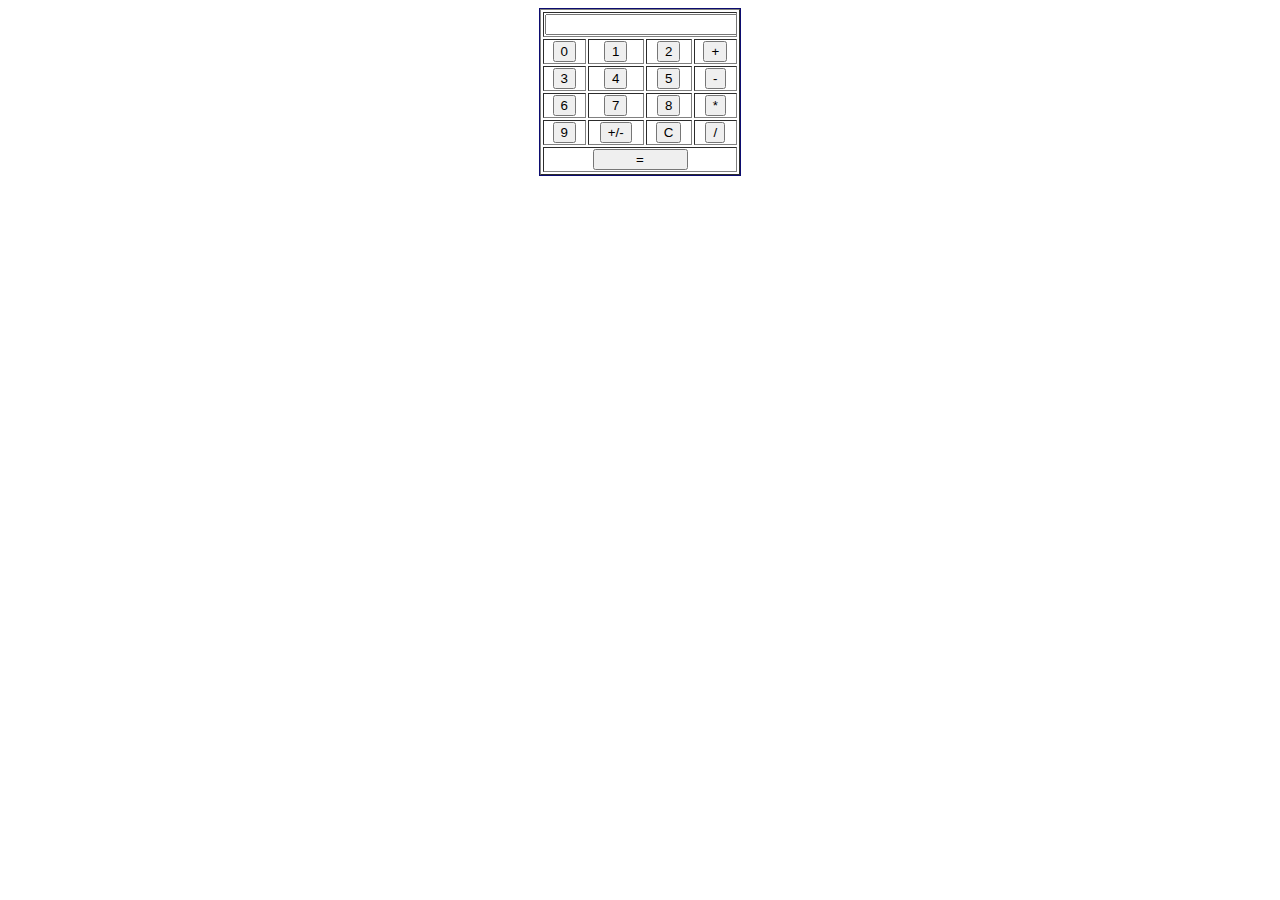
<file: Lab01/Bai03/cal.html>
<!DOCTYPE html>
<html lang="en">
<head>
    <meta charset="UTF-8">
    <meta http-equiv="X-UA-Compatible" content="IE=edge">
    <meta name="viewport" content="width=device-width, initial-scale=1.0">
    <title>Võ Thị Thúy Phương</title>

<style>
    #main {
        width: 200px;
        display: block;
        margin: auto;
        border: 1px solid rgb(12, 12, 112);
    }
</style>
</head>
        <div id="main">
            <table style="width:100%; " border="1">
                <tr>
                    <td colspan=4><input style="width:97%" type=text id=res size=16 onfocus="this.blur();"></td>
                </tr>
                <tr>
                    <td style="text-align:center"><input type="button" id="b1" value=0 size=2 onclick="f(0)"></td>
                    <td style="text-align:center"><input type="button" id="b2" value=1 size=2 onclick="f('1')"></td>
                    <td style="text-align:center"><input type="button" id="b3" value=2 size=2 onclick="f('2')"></td>
                    <td style="text-align:center"><input type="button" id="b4" value=+ size=2 onclick="f('+')"></td>
                </tr>
                <tr>
                    <td style="text-align:center"><input type="button" id="b5" value=3 size=2 onclick="f('3')"></td>
                    <td style="text-align:center"><input type="button" id="b6" value=4 size=2 onclick="f('4')"></td>
                    <td style="text-align:center"><input type="button" id="b7" value=5 size=2 onclick="f('5')"></td>
                    <td style="text-align:center"><input type="button" id="b8" value=- size=2 onclick="f('-')"></td>
                </tr>
                <tr>
                    <td style="text-align:center"><input type="button" id="b9" value=6 size=2 onclick="f('6')"></td>
                    <td style="text-align:center"><input type="button" id="b10" value=7 size=2 onclick="f('7')"></td>
                    <td style="text-align:center"><input type="button" id="b11" value=8 size=2 onclick="f('8')"></td>
                    <td style="text-align:center"><input type="button" id="b12" value=* size=2 onclick="f('*')"></td>
                </tr>
                <tr>
                    <td style="text-align:center"><input type="button" id="b13" value=9 size=2 onclick="f('9')"></td>
                    <td style="text-align:center"><input type="button" id="b14" value=+/- size=2 onclick="f('--')"></td>
                    <td style="text-align:center"><input type="button" id="b15" value='C' size=2 onclick="f('c')"></td>
                    <td style="text-align:center"><input type="button" id="b16" value='/' size=2 onclick="f('/')"></td>
                </tr>
                <tr>
                    <td colspan=4 style="text-align:center"><input style="width:50%" type="button" value="="
                            onclick="f('=')"></td>
                </tr>
            </div>


    <script type=text/javascript src=cal.js> </script>
</body>
</html>
</file>
